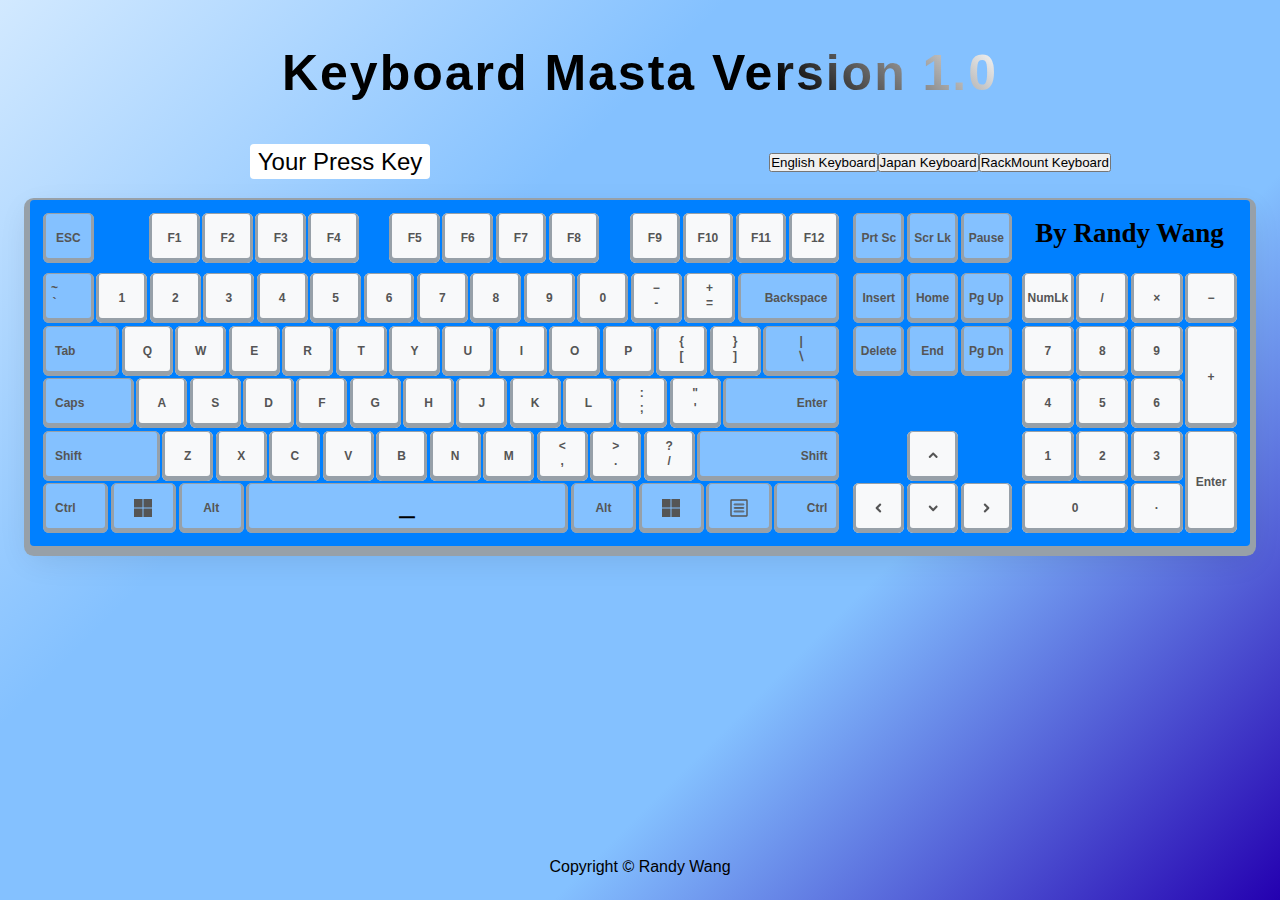
<file: v1.0/index.html>
<!DOCTYPE html>
<html lang="en">
  <head>
    <meta charset="UTF-8" />
    <link rel="stylesheet" href="Basic.css" />
    <script defer src="script.js"></script>
  </head>
  <body>
    <header>
      <section class="intro">
        <h1 class="heading-primary title center-text">
          <span>Keyboard Masta Version 1.0</span>
		</h1>
        <p class="paragraph center-text">
		 <!---->
        </p>
      </section>
    </header>

    <main>
      <div class="theme-and-layout">
        <div>
			<output class="Press_key">Your Press Key</output> 
		</div>
        <div class="Switch_Button">	
			<button onclick="location.href='./index.html'">English Keyboard</button>
			<button onclick="location.href='./JKeyboard.html'">Japan Keyboard</button>
			<button onclick="location.href='./RMKeyboard.html'">RackMount Keyboard</button>
        </div>
      </div>
	  
      <div class="keyboard">
        <section class="function region">
          <div class="key escape key--accent-color">ESC</div>
          <div class="empty-space-between-keys" aria-hidden="true"></div>
          <div class="key f1">F1</div>
          <div class="key f2">F2</div>
          <div class="key f3">F3</div>
          <div class="key f4">F4</div>
          <div class="empty-space-between-keys" aria-hidden="true"></div>
          <div class="key f5">F5</div>
          <div class="key f6">F6</div>
          <div class="key f7">F7</div>
          <div class="key f8">F8</div>
          <div class="empty-space-between-keys" aria-hidden="true"></div>
          <div class="key f9">F9</div>
          <div class="key f10">F10</div>
          <div class="key f11">F11</div>
          <div class="key f12">F12</div>
        </section>

        <section class="system-control region">
          <div class="key printscreen key--accent-color">Prt Sc</div>
          <div class="key scrolllock key--accent-color">Scr Lk</div>
          <div class="key pause key--accent-color">Pause</div>
        </section>

        <section class="Author_Name">
		  <div class="Author">By Randy Wang</div>
        </section>
		
        <section class="typewriter region">
          <div class="first-row">
            <div class="key backquote key--sublegend key--accent-color">
              <span>~</span>
			  <span>`</span>
            </div>
            <div class="key digit1">1</div>
            <div class="key digit2">2</div>
            <div class="key digit3">3</div>
            <div class="key digit4">4</div>
            <div class="key digit5">5</div>
            <div class="key digit6">6</div>
            <div class="key digit7">7</div>
            <div class="key digit8">8</div>
            <div class="key digit9">9</div>
            <div class="key digit0">0</div>
            <div class="key minus key--sublegend">
              <span>&minus;</span>
			  <span>&dash;</span>
            </div>
            <div class="key equal key--sublegend">
              <span>&plus;</span>
			  <span>&equals;</span>
            </div>
            <div class="key backspace key--accent-color">Backspace</div>
          </div>

          <div class="second-row">
            <div class="key tab key--accent-color">Tab</div>
            <div class="key keyq">Q</div>
            <div class="key keyw">W</div>
            <div class="key keye">E</div>
            <div class="key keyr">R</div>
            <div class="key keyt">T</div>
            <div class="key keyy">Y</div>
            <div class="key keyu">U</div>
            <div class="key keyi">I</div>
            <div class="key keyo">O</div>
            <div class="key keyp">P</div>
            <div class="key bracketleft key--sublegend">
              <span>&lbrace;</span>
			  <span>&lbrack;</span>
            </div>
            <div class="key bracketright key--sublegend">
              <span>&rbrace;</span> <span>&rbrack;</span>
            </div>
            <div class="key backslash key--sublegend key--accent-color">
              <span>&vert;</span>
			  <span>&Backslash;</span>
            </div>
          </div>

          <div class="third-row">
            <div class="key capslock key--accent-color">Caps</div>
            <div class="key keya">A</div>
            <div class="key keys">S</div>
            <div class="key keyd">D</div>
            <div class="key keyf">F</div>
            <div class="key keyg">G</div>
            <div class="key keyh">H</div>
            <div class="key keyj">J</div>
            <div class="key keyk">K</div>
            <div class="key keyl">L</div>
            <div class="key semicolon key--sublegend">
              <span>&colon;</span>
			  <span>&semi;</span>
            </div>
            <div class="key quote key--sublegend">
              <span>&quot;</span>
			  <span>&apos;</span>
            </div>
            <div class="key enter key--accent-color">Enter</div>
          </div>

          <div class="fourth-row">
            <div class="key shiftleft key--accent-color">Shift</div>
            <div class="key keyz">Z</div>
            <div class="key keyx">X</div>
            <div class="key keyc">C</div>
            <div class="key keyv">V</div>
            <div class="key keyb">B</div>
            <div class="key keyn">N</div>
            <div class="key keym">M</div>
            <div class="key comma key--sublegend">
              <span>&lt;</span>
			  <span>&comma;</span>
            </div>
            <div class="key period key--sublegend">
              <span>&gt;</span>
			  <span>&period;</span>
            </div>
            <div class="key slash key--sublegend">
              <span>&quest;</span>
			  <span>&sol;</span>
            </div>
            <div class="key shiftright key--accent-color">Shift</div>
          </div>

          <div class="fifth-row">
            <div class="key controlleft key--accent-color">Ctrl</div>
            <div class="key metaleft osleft key--accent-color"
              aria-label="Windows key">
              <svg
                xmlns="http://www.w3.org/2000/svg"
                viewBox="0 0 4875 4875"
                aria-label="Windows key icon">
                <path
                  d="M0 0h2311v2310H0zm2564 0h2311v2310H2564zM0 2564h2311v2311H0zm2564 0h2311v2311H2564"
                />
              </svg>
            </div>
            <div class="key altleft key--accent-color">Alt</div>
            <div class="key space key_logo metaleftLogo" aria-label="Space">
			  ＿
            </div>
            <div class="key altright key--accent-color">Alt</div>
            <div class="key metaright osright key--accent-color"
              aria-label="Windows key">
              <svg
                xmlns="http://www.w3.org/2000/svg"
                viewBox="0 0 4875 4875"
                aria-label="Windows key icon">
                <path
                  d="M0 0h2311v2310H0zm2564 0h2311v2310H2564zM0 2564h2311v2311H0zm2564 0h2311v2311H2564"
                />
              </svg>
            </div>
            <div class="key contextmenu key--accent-color"
              aria-label="Context Menu key">
              <svg
                xmlns="http://www.w3.org/2000/svg"
                viewBox="0 0 100 100"
                aria-label="Context Menu key icon">
                <rect
                  x="10"
                  y="10"
                  width="80"
                  height="80"
                  rx="2"
                  ry="2"
                  stroke-width="7"
                />
                <rect
                  x="25"
                  y="30"
                  width="50"
                  height="4.5"
                  rx="2"
                  ry="2"
                  stroke-width="4.5"
                />
                <rect
                  x="25"
                  y="47.5"
                  width="50"
                  height="4.5"
                  rx="2"
                  ry="2"
                  stroke-width="4.5"
                />
                <rect
                  x="25"
                  y="65"
                  width="50"
                  height="4.5"
                  rx="2"
                  ry="2"
                  stroke-width="4.5"
                />
              </svg>
            </div>
            <div class="key controlright key--accent-color">Ctrl</div>
          </div>
        </section>

        <section class="navigation region">
          <div class="key insert key--accent-color">Insert</div>
          <div class="key home key--accent-color">Home</div>
          <div class="key pageup key--accent-color">Pg Up</div>
          <div class="key delete key--accent-color">Delete</div>
          <div class="key end key--accent-color">End</div>
          <div class="key pagedown key--accent-color">Pg Dn</div>
          <div class="key arrowup Main_arrowup" aria-label="Up Arrow key">
            <svg
              xmlns="http://www.w3.org/2000/svg"
              enable-background="new 0 0 32 32"
              viewBox="0 0 32 32"
              aria-label="Up Arrow">
              <path
                d="M18.221,7.206l9.585,9.585c0.879,0.879,0.879,2.317,0,3.195l-0.8,0.801c-0.877,0.878-2.316,0.878-3.194,0  l-7.315-7.315l-7.315,7.315c-0.878,0.878-2.317,0.878-3.194,0l-0.8-0.801c-0.879-0.878-0.879-2.316,0-3.195l9.587-9.585  c0.471-0.472,1.103-0.682,1.723-0.647C17.115,6.524,17.748,6.734,18.221,7.206z"
              />
            </svg>
          </div>
          <div class="key arrowleft Main_arrowleft" aria-label="Left Arrow key">
            <svg
              xmlns="http://www.w3.org/2000/svg"
              enable-background="new 0 0 32 32"
              viewBox="0 0 32 32"
              aria-label="Left Arrow">
              <path
                d="M7.701,14.276l9.586-9.585c0.879-0.878,2.317-0.878,3.195,0l0.801,0.8c0.878,0.877,0.878,2.316,0,3.194  L13.968,16l7.315,7.315c0.878,0.878,0.878,2.317,0,3.194l-0.801,0.8c-0.878,0.879-2.316,0.879-3.195,0l-9.586-9.587  C7.229,17.252,7.02,16.62,7.054,16C7.02,15.38,7.229,14.748,7.701,14.276z"
              />
            </svg>
          </div>
          <div class="key arrowdown Main_arrowdown" aria-label="Down Arrow key">
            <svg
              xmlns="http://www.w3.org/2000/svg"
              enable-background="new 0 0 32 32"
              viewBox="0 0 32 32"
              aria-label="Down Arrow">
              <path
                d="M14.77,23.795L5.185,14.21c-0.879-0.879-0.879-2.317,0-3.195l0.8-0.801c0.877-0.878,2.316-0.878,3.194,0  l7.315,7.315l7.316-7.315c0.878-0.878,2.317-0.878,3.194,0l0.8,0.801c0.879,0.878,0.879,2.316,0,3.195l-9.587,9.585  c-0.471,0.472-1.104,0.682-1.723,0.647C15.875,24.477,15.243,24.267,14.77,23.795z"
              />
            </svg>
          </div>
          <div class="key arrowright Main_arrowright" aria-label="Right Arrow key">
            <svg
              xmlns="http://www.w3.org/2000/svg"
              enable-background="new 0 0 32 32"
              viewBox="0 0 32 32"
              aria-label="Right Arrow">
              <path
                d="M24.291,14.276L14.705,4.69c-0.878-0.878-2.317-0.878-3.195,0l-0.8,0.8c-0.878,0.877-0.878,2.316,0,3.194  L18.024,16l-7.315,7.315c-0.878,0.878-0.878,2.317,0,3.194l0.8,0.8c0.878,0.879,2.317,0.879,3.195,0l9.586-9.587  c0.472-0.471,0.682-1.103,0.647-1.723C24.973,15.38,24.763,14.748,24.291,14.276z"
              />
            </svg>
          </div>
        </section>

        <section class="numpad region">
          <div class="key numlock">NumLk</div>
          <div class="key numpaddivide">/</div>
          <div class="key numpadmultiply">&times;</div>
          <div class="key numpadsubtract">&minus;</div>
          <div class="key numpad7">7</div>
          <div class="key numpad8">8</div>
          <div class="key numpad9">9</div>
          <div class="key numpadadd Main_numpadadd">&plus;</div>
          <div class="key numpad4">4</div>
          <div class="key numpad5">5</div>
          <div class="key numpad6">6</div>
          <div class="key numpad1">1</div>
          <div class="key numpad2">2</div>
          <div class="key numpad3">3</div>
          <div class="key numpadenter Main_numpadenter">Enter</div>
          <div class="key numpad0 Main_numpad0">0</div>
          <div class="key numpaddecimal">&middot;</div>
        </section>
      </div>
    </main>
	
    <footer class="footer">
      <p class="footer-text">
        Copyright © Randy Wang
      </p>
    </footer>
  </body>
</html>
</file>
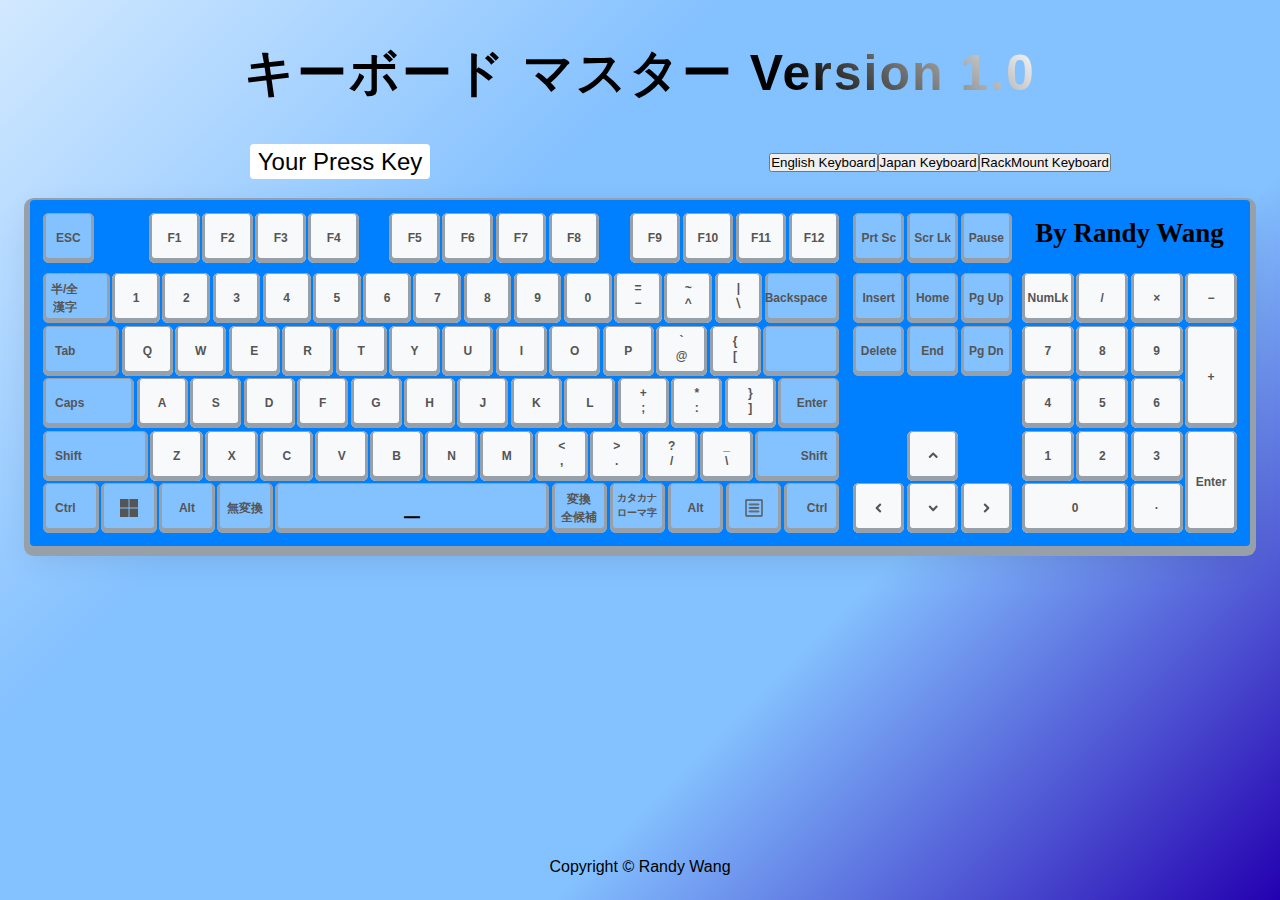
<file: v1.0/JKeyboard.html>
<!DOCTYPE html>
<html lang="en">
  <head>
    <meta charset="UTF-8" />
    <link rel="stylesheet" href="Basic.css" />
    <script defer src="script.js"></script>
  </head>
  <body>
    <header>
      <section class="intro">
        <h1 class="heading-primary title center-text">
          <span>キーボード マスター Version 1.0</span>
        </h1>
        <p class="paragraph center-text">
		 <!---->
        </p>
      </section>
    </header>

    <main>
      <div class="theme-and-layout">
        <div>
			<output class="JPress_key">Your Press Key</output>
		</div>
        <div class="Switch_Button">	
			<button onclick="location.href='./index.html'">English Keyboard</button>
			<button onclick="location.href='./JKeyboard.html'">Japan Keyboard</button>
			<button onclick="location.href='./RMKeyboard.html'">RackMount Keyboard</button>
        </div>
      </div>

      <div class="keyboard">
        <section class="function region">
          <div class="key escape key--accent-color">ESC</div>
          <div class="empty-space-between-keys" aria-hidden="true"></div>
          <div class="key f1">F1</div>
          <div class="key f2">F2</div>
          <div class="key f3">F3</div>
          <div class="key f4">F4</div>
          <div class="empty-space-between-keys" aria-hidden="true"></div>
          <div class="key f5">F5</div>
          <div class="key f6">F6</div>
          <div class="key f7">F7</div>
          <div class="key f8">F8</div>
          <div class="empty-space-between-keys" aria-hidden="true"></div>
          <div class="key f9">F9</div>
          <div class="key f10">F10</div>
          <div class="key f11">F11</div>
          <div class="key f12">F12</div>
        </section>

        <section class="system-control region">
          <div class="key printscreen key--accent-color">Prt Sc</div>
          <div class="key scrolllock key--accent-color">Scr Lk</div>
          <div class="key pause key--accent-color">Pause</div>
        </section>

        <section class="Author_Name">
		  <div class="Author">By Randy Wang</div>
        </section>
		
        <section class="typewriter region">
          <div class="Jfirst-row">
            <div class="key backquote key--sublegend key--accent-color">
              <span>半/全</span>
			  <span>漢字</span>
            </div>
            <div class="key digit1">1</div>
            <div class="key digit2">2</div>
            <div class="key digit3">3</div>
            <div class="key digit4">4</div>
            <div class="key digit5">5</div>
            <div class="key digit6">6</div>
            <div class="key digit7">7</div>
            <div class="key digit8">8</div>
            <div class="key digit9">9</div>
            <div class="key digit0">0</div>
            <div class="key minus key--sublegend">
              <span>&equals;</span>
			  <span>&minus;</span>
            </div>
            <div class="key equal key--sublegend">
              <span>~</span>
			  <span>^</span>
            </div>
			<div class="key IntlYen key--sublegend">
              <span>&vert;</span>
			  <span>&Backslash;</span>
            </div>
            <div class="key backspace key--accent-color">Backspace</div>
          </div>

          <div class="second-row">
            <div class="key tab key--accent-color">Tab</div>
            <div class="key keyq">Q</div>
            <div class="key keyw">W</div>
            <div class="key keye">E</div>
            <div class="key keyr">R</div>
            <div class="key keyt">T</div>
            <div class="key keyy">Y</div>
            <div class="key keyu">U</div>
            <div class="key keyi">I</div>
            <div class="key keyo">O</div>
            <div class="key keyp">P</div>
            <div class="key bracketleft key--sublegend">
              <span>`</span>
			  <span>@</span>
            </div>
            <div class="key bracketright key--sublegend">
              <span>{</span>
			  <span>[</span>
            </div>
            <div class="key key--sublegend key--accent-color">
            </div>
          </div>

          <div class="Jthird-row">
            <div class="key capslock key--accent-color">Caps</div>
            <div class="key keya">A</div>
            <div class="key keys">S</div>
            <div class="key keyd">D</div>
            <div class="key keyf">F</div>
            <div class="key keyg">G</div>
            <div class="key keyh">H</div>
            <div class="key keyj">J</div>
            <div class="key keyk">K</div>
            <div class="key keyl">L</div>
            <div class="key semicolon key--sublegend">
              <span>+</span>
			  <span>;</span>
            </div>
            <div class="key quote key--sublegend">
              <span>*</span>
			  <span>:</span>
            </div>
			<div class="key backslash key--sublegend">
              <span>}</span>
			  <span>]</span>
            </div>
            <div class="key enter key--accent-color">Enter</div>
          </div>

          <div class="Jfourth-row">
            <div class="key shiftleft key--accent-color">Shift</div>
            <div class="key keyz">Z</div>
            <div class="key keyx">X</div>
            <div class="key keyc">C</div>
            <div class="key keyv">V</div>
            <div class="key keyb">B</div>
            <div class="key keyn">N</div>
            <div class="key keym">M</div>
            <div class="key comma key--sublegend">
              <span>&lt;</span>
			  <span>&comma;</span>
            </div>
            <div class="key period key--sublegend">
              <span>&gt;</span>
			  <span>&period;</span>
            </div>
            <div class="key slash key--sublegend">
              <span>&quest;</span>
			  <span>&sol;</span>
            </div>
			<div class="key IntlRo key--sublegend">
              <span>_</span>
			  <span>\</span>
            </div>
            <div class="key shiftright key--accent-color">Shift</div>
          </div>

          <div class="Jfifth-row">
            <div class="key controlleft key--accent-color">Ctrl</div>
            <div class="key metaleft osleft key--accent-color"
              aria-label="Windows key">
              <svg
                xmlns="http://www.w3.org/2000/svg"
                viewBox="0 0 4875 4875"
                aria-label="Windows key icon">
                <path
                  d="M0 0h2311v2310H0zm2564 0h2311v2310H2564zM0 2564h2311v2311H0zm2564 0h2311v2311H2564"
                />
              </svg>
            </div>
            <div class="key altleft key--accent-color">Alt</div>
			<div class="key NonConvert key--accent-color">無変換</div>
            <div class="key space key_logo metaleftLogo" aria-label="Space">
			  ＿
            </div>
			<div class="key Convert key--sublegend key--accent-color">
				<span>変換</span>
				<span>全候補</span>
			</div>
            <div class="key KanaMode Romaji_Key key--sublegend key--accent-color">
			<span>カタカナ</span>
			<span>ローマ字</span>
			</div>
			<div class="key altright key--accent-color">Alt</div>
            <div
              class="key contextmenu key--accent-color"
              aria-label="Context Menu key">
              <svg
                xmlns="http://www.w3.org/2000/svg"
                viewBox="0 0 100 100"
                aria-label="Context Menu key icon"
              >
                <rect
                  x="10"
                  y="10"
                  width="80"
                  height="80"
                  rx="2"
                  ry="2"
                  stroke-width="7"
                />
                <rect
                  x="25"
                  y="30"
                  width="50"
                  height="4.5"
                  rx="2"
                  ry="2"
                  stroke-width="4.5"
                />
                <rect
                  x="25"
                  y="47.5"
                  width="50"
                  height="4.5"
                  rx="2"
                  ry="2"
                  stroke-width="4.5"
                />
                <rect
                  x="25"
                  y="65"
                  width="50"
                  height="4.5"
                  rx="2"
                  ry="2"
                  stroke-width="4.5"
                />
              </svg>
            </div>
            <div class="key controlright key--accent-color">Ctrl</div>
          </div>
        </section>

        <section class="navigation region">
          <div class="key insert key--accent-color">Insert</div>
          <div class="key home key--accent-color">Home</div>
          <div class="key pageup key--accent-color">Pg Up</div>
          <div class="key delete key--accent-color">Delete</div>
          <div class="key end key--accent-color">End</div>
          <div class="key pagedown key--accent-color">Pg Dn</div>
          <div class="key arrowup Main_arrowup" aria-label="Up Arrow key">
            <svg
              xmlns="http://www.w3.org/2000/svg"
              enable-background="new 0 0 32 32"
              viewBox="0 0 32 32"
              aria-label="Up Arrow">
              <path
                d="M18.221,7.206l9.585,9.585c0.879,0.879,0.879,2.317,0,3.195l-0.8,0.801c-0.877,0.878-2.316,0.878-3.194,0  l-7.315-7.315l-7.315,7.315c-0.878,0.878-2.317,0.878-3.194,0l-0.8-0.801c-0.879-0.878-0.879-2.316,0-3.195l9.587-9.585  c0.471-0.472,1.103-0.682,1.723-0.647C17.115,6.524,17.748,6.734,18.221,7.206z"
              />
            </svg>
          </div>
          <div class="key arrowleft Main_arrowleft" aria-label="Left Arrow key">
            <svg
              xmlns="http://www.w3.org/2000/svg"
              enable-background="new 0 0 32 32"
              viewBox="0 0 32 32"
              aria-label="Left Arrow">
              <path
                d="M7.701,14.276l9.586-9.585c0.879-0.878,2.317-0.878,3.195,0l0.801,0.8c0.878,0.877,0.878,2.316,0,3.194  L13.968,16l7.315,7.315c0.878,0.878,0.878,2.317,0,3.194l-0.801,0.8c-0.878,0.879-2.316,0.879-3.195,0l-9.586-9.587  C7.229,17.252,7.02,16.62,7.054,16C7.02,15.38,7.229,14.748,7.701,14.276z"
              />
            </svg>
          </div>
          <div class="key arrowdown Main_arrowdown" aria-label="Down Arrow key">
            <svg
              xmlns="http://www.w3.org/2000/svg"
              enable-background="new 0 0 32 32"
              viewBox="0 0 32 32"
              aria-label="Down Arrow">
              <path
                d="M14.77,23.795L5.185,14.21c-0.879-0.879-0.879-2.317,0-3.195l0.8-0.801c0.877-0.878,2.316-0.878,3.194,0  l7.315,7.315l7.316-7.315c0.878-0.878,2.317-0.878,3.194,0l0.8,0.801c0.879,0.878,0.879,2.316,0,3.195l-9.587,9.585  c-0.471,0.472-1.104,0.682-1.723,0.647C15.875,24.477,15.243,24.267,14.77,23.795z"
              />
            </svg>
          </div>
          <div class="key arrowright Main_arrowright" aria-label="Right Arrow key">
            <svg
              xmlns="http://www.w3.org/2000/svg"
              enable-background="new 0 0 32 32"
              viewBox="0 0 32 32"
              aria-label="Right Arrow">
              <path
                d="M24.291,14.276L14.705,4.69c-0.878-0.878-2.317-0.878-3.195,0l-0.8,0.8c-0.878,0.877-0.878,2.316,0,3.194  L18.024,16l-7.315,7.315c-0.878,0.878-0.878,2.317,0,3.194l0.8,0.8c0.878,0.879,2.317,0.879,3.195,0l9.586-9.587  c0.472-0.471,0.682-1.103,0.647-1.723C24.973,15.38,24.763,14.748,24.291,14.276z"
              />
            </svg>
          </div>
        </section>

        <section class="numpad region">
          <div class="key numlock">NumLk</div>
          <div class="key numpaddivide">/</div>
          <div class="key numpadmultiply">&times;</div>
          <div class="key numpadsubtract">&minus;</div>
          <div class="key numpad7">7</div>
          <div class="key numpad8">8</div>
          <div class="key numpad9">9</div>
          <div class="key numpadadd Main_numpadadd">&plus;</div>
          <div class="key numpad4">4</div>
          <div class="key numpad5">5</div>
          <div class="key numpad6">6</div>
          <div class="key numpad1">1</div>
          <div class="key numpad2">2</div>
          <div class="key numpad3">3</div>
          <div class="key numpadenter Main_numpadenter">Enter</div>
          <div class="key numpad0 Main_numpad0">0</div>
          <div class="key numpaddecimal">&middot;</div>
        </section>
      </div>
    </main>
	
    <footer class="footer">
      <p class="footer-text">
        Copyright © Randy Wang
      </p>
    </footer>
  </body>
</html>
</file>
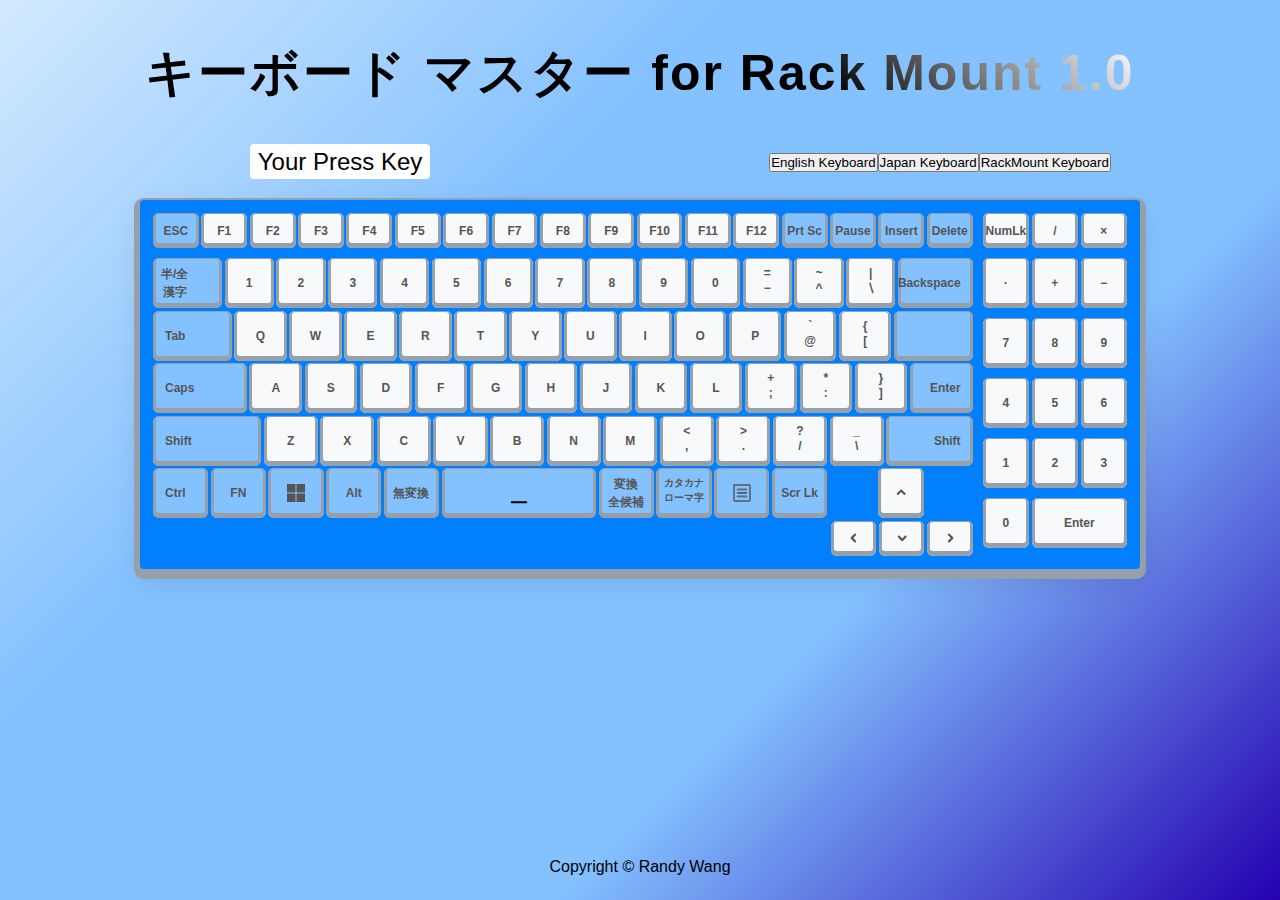
<file: v1.0/RMKeyboard.html>
<!DOCTYPE html>
<html lang="en">
  <head>
    <meta charset="UTF-8" />
    <link rel="stylesheet" href="Basic.css" />
    <script defer src="script.js"></script>
  </head>
  <body>
    <header>
      <section class="intro">
        <h1 class="heading-primary title center-text">
          <span>キーボード マスター for Rack Mount 1.0</span>
        </h1>
        <p class="paragraph center-text">
		 <!---->
        </p>
      </section>
    </header>

    <main>
      <div class="theme-and-layout">
        <div>
			<output class="JPress_key">Your Press Key</output>
		</div>
        <div class="Switch_Button">	
			<button onclick="location.href='./index.html'">English Keyboard</button>
			<button onclick="location.href='./JKeyboard.html'">Japan Keyboard</button>
			<button onclick="location.href='./RMKeyboard.html'">RackMount Keyboard</button>
        </div>
      </div>

      <div class="Rkeyboard">
        <section class="RC_function region">
          <div class="RC_Function_key escape key--accent-color">ESC</div>
          <div class="RC_Function_key f1">F1</div>
          <div class="RC_Function_key f2">F2</div>
          <div class="RC_Function_key f3">F3</div>
          <div class="RC_Function_key f4">F4</div>
          <div class="RC_Function_key f5">F5</div>
          <div class="RC_Function_key f6">F6</div>
          <div class="RC_Function_key f7">F7</div>
          <div class="RC_Function_key f8">F8</div>
          <div class="RC_Function_key f9">F9</div>
          <div class="RC_Function_key f10">F10</div>
          <div class="RC_Function_key f11">F11</div>
          <div class="RC_Function_key f12">F12</div>
		  <div class="RC_Function_key printscreen key--accent-color">Prt Sc</div>
		  <div class="RC_Function_key pause key--accent-color">Pause</div>
		  <div class="RC_Function_key insert key--accent-color">Insert</div>
		  <div class="RC_Function_key delete key--accent-color">Delete</div>
        </section>
		
        <section class="typewriter region">
          <div class="Jfirst-row">
            <div class="key backquote key--sublegend key--accent-color">
              <span>半/全</span>
			  <span>漢字</span>
            </div>
            <div class="key digit1">1</div>
            <div class="key digit2">2</div>
            <div class="key digit3">3</div>
            <div class="key digit4">4</div>
            <div class="key digit5">5</div>
            <div class="key digit6">6</div>
            <div class="key digit7">7</div>
            <div class="key digit8">8</div>
            <div class="key digit9">9</div>
            <div class="key digit0">0</div>
            <div class="key minus key--sublegend">
              <span>&equals;</span>
			  <span>&minus;</span>
            </div>
            <div class="key equal key--sublegend">
              <span>~</span>
			  <span>^</span>
            </div>
			<div class="key IntlYen key--sublegend">
              <span>&vert;</span>
			  <span>&Backslash;</span>
            </div>
            <div class="key backspace key--accent-color">Backspace</div>
          </div>

          <div class="second-row">
            <div class="key tab key--accent-color">Tab</div>
            <div class="key keyq">Q</div>
            <div class="key keyw">W</div>
            <div class="key keye">E</div>
            <div class="key keyr">R</div>
            <div class="key keyt">T</div>
            <div class="key keyy">Y</div>
            <div class="key keyu">U</div>
            <div class="key keyi">I</div>
            <div class="key keyo">O</div>
            <div class="key keyp">P</div>
            <div class="key bracketleft key--sublegend">
              <span>`</span>
			  <span>@</span>
            </div>
            <div class="key bracketright key--sublegend">
              <span>{</span>
			  <span>[</span>
            </div>
            <div class="key key--sublegend key--accent-color">
            </div>
          </div>

          <div class="Jthird-row">
            <div class="key capslock key--accent-color">Caps</div>
            <div class="key keya">A</div>
            <div class="key keys">S</div>
            <div class="key keyd">D</div>
            <div class="key keyf">F</div>
            <div class="key keyg">G</div>
            <div class="key keyh">H</div>
            <div class="key keyj">J</div>
            <div class="key keyk">K</div>
            <div class="key keyl">L</div>
            <div class="key semicolon key--sublegend">
              <span>+</span>
			  <span>;</span>
            </div>
            <div class="key quote key--sublegend">
              <span>*</span>
			  <span>:</span>
            </div>
			<div class="key backslash key--sublegend">
              <span>}</span>
			  <span>]</span>
            </div>
            <div class="key enter key--accent-color">Enter</div>
          </div>

          <div class="Jfourth-row">
            <div class="key shiftleft key--accent-color">Shift</div>
            <div class="key keyz">Z</div>
            <div class="key keyx">X</div>
            <div class="key keyc">C</div>
            <div class="key keyv">V</div>
            <div class="key keyb">B</div>
            <div class="key keyn">N</div>
            <div class="key keym">M</div>
            <div class="key comma key--sublegend">
              <span>&lt;</span>
			  <span>&comma;</span>
            </div>
            <div class="key period key--sublegend">
              <span>&gt;</span>
			  <span>&period;</span>
            </div>
            <div class="key slash key--sublegend">
              <span>&quest;</span>
			  <span>&sol;</span>
            </div>
			<div class="key IntlRo key--sublegend">
              <span>_</span>
			  <span>\</span>
            </div>
            <div class="key shiftright key--accent-color">Shift</div>
          </div>

          <div class="RCfifth-row">
            <div class="key controlleft key--accent-color">Ctrl</div>
			<div class="key FN key--accent-color">FN</div>
            <div class="key metaleft osleft key--accent-color"
              aria-label="Windows key">
              <svg
                xmlns="http://www.w3.org/2000/svg"
                viewBox="0 0 4875 4875"
                aria-label="Windows key icon">
                <path
                  d="M0 0h2311v2310H0zm2564 0h2311v2310H2564zM0 2564h2311v2311H0zm2564 0h2311v2311H2564"
                />
              </svg>
            </div>
            <div class="key altleft key--accent-color">Alt</div>
			<div class="key NonConvert key--accent-color">無変換</div>
            <div class="key space key_logo metaleftLogo" aria-label="Space">
			  ＿
            </div>
			<div class="key Convert key--sublegend key--accent-color">
				<span>変換</span>
				<span>全候補</span>
			</div>
            <div class="key KanaMode Romaji_Key key--sublegend key--accent-color">
			<span>カタカナ</span>
			<span>ローマ字</span>
			</div>
            <div
              class="key contextmenu key--accent-color"
              aria-label="Context Menu key">
              <svg
                xmlns="http://www.w3.org/2000/svg"
                viewBox="0 0 100 100"
                aria-label="Context Menu key icon">
                <rect
                  x="10"
                  y="10"
                  width="80"
                  height="80"
                  rx="2"
                  ry="2"
                  stroke-width="7"
                />
                <rect
                  x="25"
                  y="30"
                  width="50"
                  height="4.5"
                  rx="2"
                  ry="2"
                  stroke-width="4.5"
                />
                <rect
                  x="25"
                  y="47.5"
                  width="50"
                  height="4.5"
                  rx="2"
                  ry="2"
                  stroke-width="4.5"
                />
                <rect
                  x="25"
                  y="65"
                  width="50"
                  height="4.5"
                  rx="2"
                  ry="2"
                  stroke-width="4.5"
                />
              </svg>
            </div>
			<div class="key scrolllock key--accent-color">Scr Lk</div>
			<div></div>
			<div class="key arrowup pageup RC_arrowup" aria-label="Up Arrow key">
            <svg
              xmlns="http://www.w3.org/2000/svg"
              enable-background="new 0 0 32 32"
              viewBox="0 0 32 32"
              aria-label="Up Arrow">
              <path
                d="M18.221,7.206l9.585,9.585c0.879,0.879,0.879,2.317,0,3.195l-0.8,0.801c-0.877,0.878-2.316,0.878-3.194,0  l-7.315-7.315l-7.315,7.315c-0.878,0.878-2.317,0.878-3.194,0l-0.8-0.801c-0.879-0.878-0.879-2.316,0-3.195l9.587-9.585  c0.471-0.472,1.103-0.682,1.723-0.647C17.115,6.524,17.748,6.734,18.221,7.206z"
              />
            </svg>
          </div>
		  <div></div>
          </div>
		  
		  <div class="RCSixth-row">
		  <div></div>
			<div class="RC_Function_key arrowleft home RC_arrowleft" aria-label="Left Arrow key">
				<svg
				xmlns="http://www.w3.org/2000/svg"
				enable-background="new 0 0 32 32"
				viewBox="0 0 32 32"
				aria-label="Left Arrow">
				<path
					d="M7.701,14.276l9.586-9.585c0.879-0.878,2.317-0.878,3.195,0l0.801,0.8c0.878,0.877,0.878,2.316,0,3.194  L13.968,16l7.315,7.315c0.878,0.878,0.878,2.317,0,3.194l-0.801,0.8c-0.878,0.879-2.316,0.879-3.195,0l-9.586-9.587  C7.229,17.252,7.02,16.62,7.054,16C7.02,15.38,7.229,14.748,7.701,14.276z"
				/>
				</svg>
			</div>
			<div class="RC_Function_key arrowdown pagedown RC_arrowdown" aria-label="Down Arrow key">
				<svg
				xmlns="http://www.w3.org/2000/svg"
				enable-background="new 0 0 32 32"
				  viewBox="0 0 32 32"
				  aria-label="Down Arrow">
				<path
					d="M14.77,23.795L5.185,14.21c-0.879-0.879-0.879-2.317,0-3.195l0.8-0.801c0.877-0.878,2.316-0.878,3.194,0  l7.315,7.315l7.316-7.315c0.878-0.878,2.317-0.878,3.194,0l0.8,0.801c0.879,0.878,0.879,2.316,0,3.195l-9.587,9.585  c-0.471,0.472-1.104,0.682-1.723,0.647C15.875,24.477,15.243,24.267,14.77,23.795z"
				/>
				</svg>
			</div>
			<div class="RC_Function_key arrowright end RC_arrowright" aria-label="Right Arrow key">
				<svg
				xmlns="http://www.w3.org/2000/svg"
				enable-background="new 0 0 32 32"
				viewBox="0 0 32 32"
				aria-label="Right Arrow">
				<path
					d="M24.291,14.276L14.705,4.69c-0.878-0.878-2.317-0.878-3.195,0l-0.8,0.8c-0.878,0.877-0.878,2.316,0,3.194  L18.024,16l-7.315,7.315c-0.878,0.878-0.878,2.317,0,3.194l0.8,0.8c0.878,0.879,2.317,0.879,3.195,0l9.586-9.587  c0.472-0.471,0.682-1.103,0.647-1.723C24.973,15.38,24.763,14.748,24.291,14.276z"
				/>
				</svg>
			</div>
		  </div>
        </section>
		<section class="RC_navigation region">
          <div class="RC_Function_key numlock">NumLk</div>
          <div class="RC_Function_key numpaddivide">/</div>
          <div class="RC_Function_key numpadmultiply">&times;</div>
        </section>
		
        <section class="RC_numpad region">
          <div class="key numpaddecimal">&middot;</div>
          <div class="key numpadadd">&plus;</div>
          <div class="key numpadsubtract">&minus;</div>
          <div class="key numpad7">7</div>
          <div class="key numpad8">8</div>
          <div class="key numpad9">9</div>
          <div class="key numpad4">4</div>
          <div class="key numpad5">5</div>
          <div class="key numpad6">6</div>
          <div class="key numpad1">1</div>
          <div class="key numpad2">2</div>
          <div class="key numpad3">3</div>
		  <div class="key numpad0">0</div>
          <div class="key numpadenter RC_numpadenter">Enter</div>
        </section>
      </div>
    </main>
	
    <footer class="footer">
      <p class="footer-text">
        Copyright © Randy Wang
      </p>
    </footer>
  </body>
</html>
</file>
<file: v1.0/Basic.css>
:root {
  --ff: 'Segoe UI', sans-serif;
  
  /* ========== DEFAULT KEYBOARD THEME ========== */

  --box-shadow-keycaps-value: inset 0 -0.2rem 0 0.3rem;
  --box-shadow-keycaps-hover-value: inset 0 -0.1rem 0 0.2rem;

  --box-shadow-keycaps: var(--box-shadow-keycaps-value)
    var(--color-keycaps-shadow);
  --box-shadow-keycaps-hover: var(--box-shadow-keycaps-hover-value)
    var(--color-keycaps-shadow);

  --box-shadow-keycaps-accent: var(--box-shadow-keycaps-value)
    var(--color-keycaps-shadow-accent);
  --box-shadow-keycaps-accent-hover: var(--box-shadow-keycaps-hover-value)
    var(--color-keycaps-shadow-accent);

  --box-shadow-keycaps-pressed: var(--box-shadow-keycaps-value)
    var(--color-keycaps-shadow-pressed);
  --box-shadow-keycaps-pressed-hover: var(--box-shadow-keycaps-hover-value)
    var(--color-keycaps-shadow-pressed);
	
  --color-keycaps-legends: #555;
  --color-keycaps-bg: #f8f9fa;
  --color-keycaps-shadow: #adb5bd;

  --color-keycaps-legends-accent: #555;
  --color-keycaps-bg-accent: #84C1FF;
  --color-keycaps-shadow-accent: #97a0a8;

  --color-keycaps-legends-pressed: #2f3674;
  --color-keycaps-bg-pressed: #a4a9b0;
  --color-keycaps-shadow-pressed: #7f8489;
}

/* ========== MAIN MEANS FOR COMMON KEYBOARD ========== */
/* ========== J MEANS FOR JAPAN KEYBOARD ========== */
/* ========== RC MEANS FOR RC26 KEYBOARD ========== */

/* ========== MAIN BACKGROUND ========== */

html {
  font-size: 62.5%;
  overflow-x: hidden;
}

* {
  padding: 0;
  margin: 0;
  box-sizing: border-box;
}

body {
font-family: var(--ff);
  display: flex;
  flex-direction: column;
  min-height: 100vh;
  background-image: var(--color-bg);
  
    --color-bg: linear-gradient(
    135deg,
	#D2E9FF,
	#84C1FF,
	#84C1FF,
    #2400B0);
}

.center-text {
  text-align: center;
}

/* ========== HEADER ========== */

.intro {
  max-width: 130rem;
  margin: 0 auto;
  padding: 4.8rem 3.2rem 0rem;
}

.heading-primary {
  font-weight: 700;
  font-color: #FFF;
  letter-spacing: 2px;
  font-size: 5rem;
  line-height: 1;
  margin-bottom: 3rem;
}

.title span {
  background-image: linear-gradient(
	45deg,
	#000,
	#000,
	#000,
	#fff
  );
  background-clip: text;
  -webkit-background-clip: text;
  -webkit-text-fill-color: transparent;
}

.paragraph {
  font-size: 2rem;
  font-style: oblique;
  color: #fff;
  line-height: 2;
  margin-bottom: 5rem;
}

.theme-and-layout {
  display: grid;
  grid-template-columns: repeat(2, 1fr);
  max-width: 120rem;
  margin: 0 auto 2.4rem;
  transition: all 0.25s;
  text-align: center
}

.Press_key {
  font-size: 2.4em;
  padding: 4px 8px;
  border-radius: 4px;
  color: #000;
  background: #fff;
}

.JPress_key {
  font-size: 2.4em;
  padding: 4px 8px;
  border-radius: 4px;
  color: #000;
  background: #fff;
}

.Switch_Button {
  display: flex;
  justify-content: center;
  align-items: center;
}

/* ========== KEYBOARD APPERANCE ========== */

.keyboard {
  display: grid;
  margin: 0 auto;
  padding: 0.8rem;
  border-radius: 0.4rem;
  background-color: #0080FF;
  box-shadow: 0 0.4rem 0 0.6rem #97a0a8,
    0 1.2rem 3.2rem rgba(0, 0, 0, 0.1);
  transition: all 0.2s;
  grid-template-columns: 215fr 1fr 45fr 60fr;
  max-width: 122rem;
}

.Rkeyboard {
  display: grid;
  margin: 0 auto;
  padding: 0.8rem;
  border-radius: 0.4rem;
  background-color: #0080FF;
  box-shadow: 0 0.4rem 0 0.6rem #97a0a8,
    0 1.2rem 3.2rem rgba(0, 0, 0, 0.1);
  transition: all 0.2s;
  grid-template-columns: 215fr 0.0000001fr 40fr;
  max-width: 100rem;
}

.key {
  width: 100%;
  height: 5rem;
  display: flex;
  justify-content: center;
  align-items: center;
  border-radius: 0.6rem;
  font-size: 1.2rem;
  font-weight: 700;
  color: var(--color-keycaps-legends);
  background-color: var(--color-keycaps-bg);
  cursor: not-allowed;
  transition: all 0.075;
  box-shadow: var(--box-shadow-keycaps-accent);
}

.RC_Function_key {
  width: 100%;
  height: 3.5rem;
  display: flex;
  justify-content: center;
  align-items: center;
  border-radius: 0.6rem;
  font-size: 1.2rem;
  font-weight: 800;
  color: var(--color-keycaps-legends);
  background-color: var(--color-keycaps-bg);
  cursor: not-allowed;
  transition: all 0.075;
  box-shadow: var(--box-shadow-keycaps-accent);
}

.Author {
  width: 100%;
  height: 5rem;
  display: flex;
  justify-content: center;
  align-items: center;
  font-size: 2.7rem;
  font-weight: 900;
  color: #000;
  transition: all 0.075;
  font-family: fantasy;
}

.key--accent-color {
  color: var(--color-keycaps-legends-accent);
  background-color: var(--color-keycaps-bg-accent);
}

.key.key--pressed {
  color: var(--color-keycaps-legends-pressed);
  background-color: var(--color-keycaps-bg-pressed);
}

.RC_Function_key.key--pressed {
  color: var(--color-keycaps-legends-pressed);
  background-color: var(--color-keycaps-bg-pressed);
}

.key:hover,
.key--accent-color:hover,
.key--pressed:hover,
.key-pressing-simulation {
  transform: scale(0.98);
  box-shadow: var(--box-shadow-keycaps-hover);
}

.key--accent-color:hover {
  box-shadow: var(--box-shadow-keycaps-accent-hover);
}

.key--pressed:hover,
.key-pressing-simulation {
  box-shadow: var(--box-shadow-keycaps-pressed-hover);
}

.region {
  padding: 0.5rem;
  gap: 0.25rem;
}

/* ========== FUNCTION KEY ========== */

.function {
  display: grid;
  grid-template-columns: 2fr 2fr repeat(4, 2fr) 1fr repeat(4, 2fr) 1fr repeat(4,2fr);
}

.RC_function {
  display: grid;
  grid-template-columns: repeat(17, 2fr);
}

/* ========== CONTROL KEY ========== */

.system-control {
  grid-column: 3;
  display: grid;
  grid-template-columns: repeat(3, 1fr);
}

.Author_Name {
  grid-column: 4;
  display: grid;
  grid-template-columns: 1fr;
}

/* ========== MAIN KEY ========== */

.typewriter {
  grid-row: 2;
  display: grid;
}

.Jfirst-row,
.Jthird-row,
.Jfourth-row,
.Jfifth-row,
.RCfifth-row,
.RCSixth-row,
.first-row,
.second-row,
.third-row,
.fourth-row,
.fifth-row {
  display: grid;
  justify-items: center;
  gap: 0.25rem;
}

.Jfirst-row {
  grid-template-columns: 1.4fr repeat(13, 1fr) 0.6fr;
}

.Jthird-row {
  grid-template-columns: 1.79fr repeat(12, 1fr) 1.2fr;
}

.Jfourth-row {
  grid-template-columns: 2fr repeat(11, 1fr) 1.6fr;
}

.Jfifth-row {
  grid-template-columns: repeat(4, 1.29fr) 6.36fr repeat(5, 1.29fr);
}

.RCfifth-row {
  grid-template-columns: repeat(5, 1.2fr) 3.36fr repeat(4, 1.2fr) repeat(3, 1fr);
}

.RCSixth-row {
  grid-template-columns: 17.75fr repeat(3, 1.2fr);
}

.first-row {
  grid-template-columns: repeat(13, 1fr) 2fr;
}

.second-row {
  grid-template-columns: 1.5fr repeat(12, 1fr) 1.5fr;
}

.third-row {
  grid-template-columns: 1.79fr repeat(11, 1fr) 2.29fr;
}

.fourth-row {
  grid-template-columns: 2.29fr repeat(10, 1fr) 2.79fr;
}

.fifth-row {
  grid-template-columns: repeat(3, 1.29fr) 6.36fr repeat(4, 1.29fr);
}

/* ========== OTHER FUNCTION KEY ========== */

.navigation {
  grid-column: 3;
  display: grid;
  grid-template-columns: repeat(3, 1fr);
  grid-template-rows: repeat(5, 1fr);
}

.key_logo {
  color: #000000;
  background-color: var(--color-keycaps-bg-accent);
  box-shadow: var(--box-shadow-keycaps-accent);
  font-size: 2.2rem;
  font-weight: 900;
}

.numpad {
  grid-column: 4;
  display: grid;
  grid-template-columns: repeat(4, 1fr);
  grid-template-rows: repeat(5, 1fr);
}

.RC_numpad {
  grid-column: 3;
  display: grid;
  grid-template-columns: repeat(3, 1fr);
  grid-template-rows: repeat(5, 1fr);
}

.RC_navigation {
  grid-column: 3;
  display: grid;
  grid-template-columns: repeat(3, 1fr);
}

/* ========== KEY PICTURE ========== */

.key--sublegend {
  display: grid;
  grid-template-rows: 1fr auto auto 1fr;
  padding-top: 0.8rem;
  gap: 0.1rem;
}

.key--sublegend span:nth-child(odd),
.key--sublegend span:nth-child(even) {
  width: 100%;
  text-align: center;
  grid-row: 1;
}

.key--sublegend span:nth-child(even) {
  grid-row: 2;
}

.metaleft svg {
  width: 1.8rem;
  height: 1.8rem;
  fill: var(--color-keycaps-legends);
}

.metaleftLogo svg {
  width: 3.0rem;
  height: 3.0rem;
  fill: var(--color-keycaps-legends);
}

.metaleft .key--accent svg {
  fill: var(--color-keycaps-legends-accent);
}

.metaleft.key--pressed svg {
  fill: var(--color-keycaps-legends-pressed);
}

.contextmenu svg {
  width: 2rem;
  height: 2rem;
  stroke: var(--color-keycaps-legends);
  fill: none;
}

.contextmenu .key--accent svg {
  stroke: var(--color-keycaps-legends-accent);
}

.contextmenu.key--pressed svg {
  stroke: var(--color-keycaps-legends-pressed);
}

.space span {
  transform: translateY(-1.6rem);
  font-size: 1.6rem;
}

.metaright svg {
  width: 1.8rem;
  height: 1.8rem;
  fill: var(--color-keycaps-legends);
}

.metarightLogo svg {
  width: 3.0rem;
  height: 3.0rem;
  fill: var(--color-keycaps-legends);
}

.metaright .key--accent svg {
  fill: var(--color-keycaps-legends-accent);
}

.metaright.key--pressed svg {
  fill: var(--color-keycaps-legends-pressed);
}

/* ========== KEY DISPLAY ========== */

.tab,
.capslock,
.shiftleft,
.shiftleft,
.controlleft {
  justify-content: left;
  padding-left: 1.2rem;
}

.backquote {
  justify-content: left;
  padding-left: 0.8rem;
}

.backspace,
.enter,
.shiftright,
.controlright {
  justify-content: right;
  padding-right: 1.2rem;
}

.Romaji_Key {
  font-size: 1rem;
}

.Main_arrowup {
  grid-column: 2;
  grid-row: 4;
}

.Main_arrowleft,
.Main_arrowdown,
.Main_arrowright {
  grid-row: 5;
}

.Main_arrowup svg,
.Main_arrowleft svg,
.Main_arrowdown svg,
.Main_arrowright svg {
  width: 1.2rem;
  height: 1.2rem;
  fill: var(--color-keycaps-legends);
}

.Main_arrowup.key--pressed svg,
.Main_arrowleft.key--pressed svg,
.Main_arrowdown.key--pressed svg,
.Main_arrowright.key--pressed svg {
  fill: var(--color-keycaps-legends-pressed);
}

.RC_arrowup svg,
.RC_arrowleft svg,
.RC_arrowdown svg,
.RC_arrowright svg {
  width: 1.2rem;
  height: 1.2rem;
  fill: var(--color-keycaps-legends);
}

.RC_arrowup.key--pressed svg,
.RC_arrowleft.key--pressed svg,
.RC_arrowdown.key--pressed svg,
.RC_arrowright.key--pressed svg {
  fill: var(--color-keycaps-legends-pressed);
}

.Main_numpadadd {
  grid-column: 4;
  grid-row: 2 / span 2;
  height: 100%;
}

.Main_numpadenter {
  grid-column: 4;
  grid-row: 4 / span 2;
  height: 100%;
}

.Main_numpad0 {
  grid-column: 1 / span 2;
}

.RC_numpadenter {
  grid-column: 2 / span 2;
}

/* ========== FOOTER ========== */

.footer {
  flex-grow: 1;
  display: flex;
  justify-content: center;
  align-items: end;
  padding: 3.2rem 0 2.4rem;
  cursor: not-allowed;
}

.footer-text {
  font-size: 1.6rem;
}
</file>
